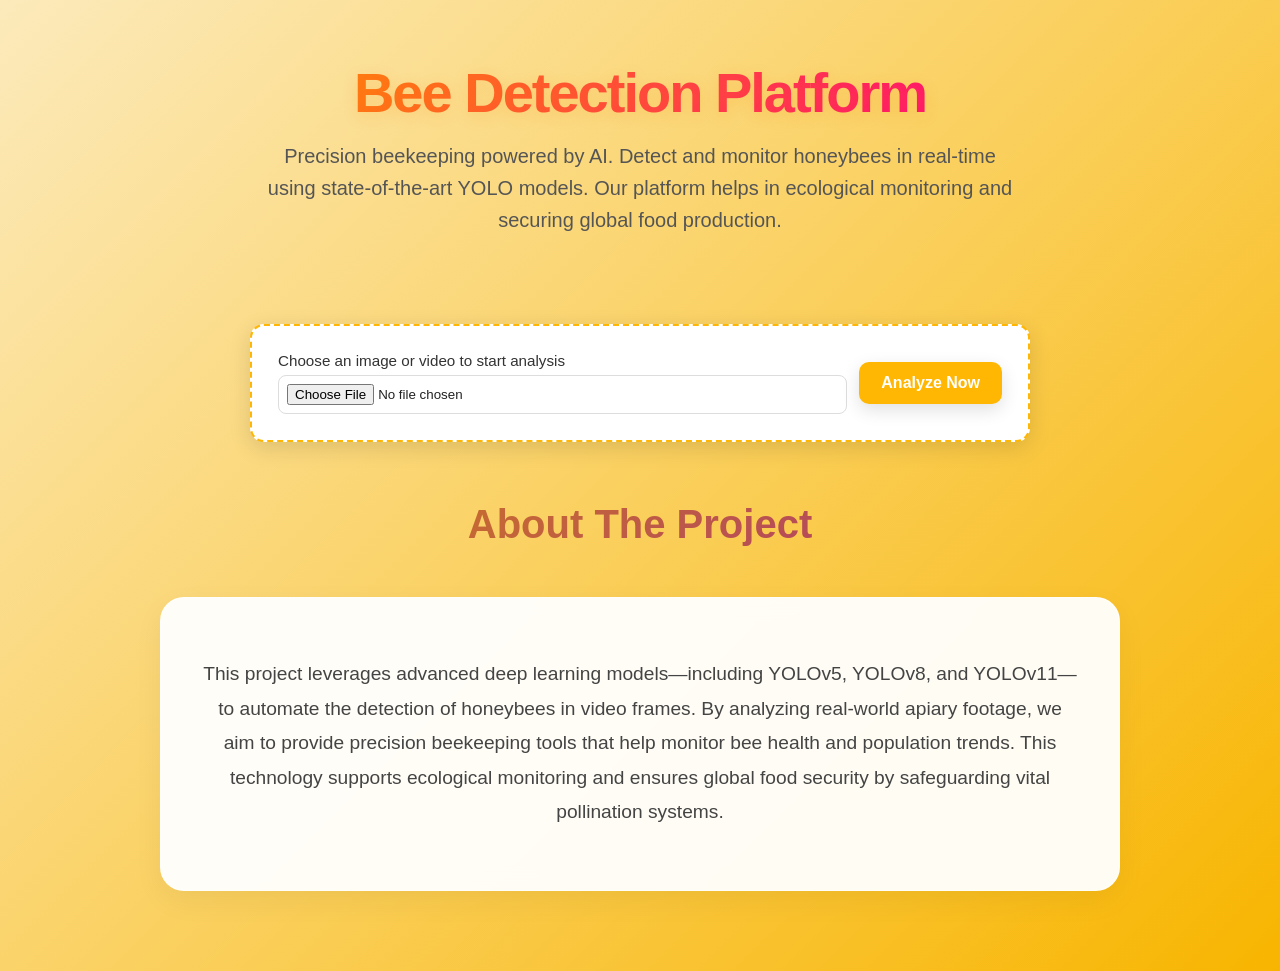
<file: index.html>
<!DOCTYPE html>
<html lang="en">

<head>
  <meta charset="utf-8">
  <meta name="viewport" content="width=device-width, initial-scale=1.0">
  <title>🐝 Bee Detection</title>
  <link rel="icon" type="image/svg+xml"
    href='data:image/svg+xml,<svg xmlns="http://www.w3.org/2000/svg" viewBox="0 0 100 100"><text y=".9em" font-size="90">🐝</text></svg>' />
  <link rel="stylesheet" href="style.css">
</head>

<body>
  <header class="hero-section">
    <h1>Bee Detection Platform</h1>
    <p class="hero-intro">
      Precision beekeeping powered by AI. Detect and monitor honeybees in real-time using state-of-the-art YOLO models.
      Our platform helps in ecological monitoring and securing global food production.
    </p>
  </header>

  <div class="upload-box">
    <div>
      <label class="file-label" for="fileInput">Choose an image or video to start analysis</label>
      <div class="file-row">
        <input type="file" id="fileInput" accept="image/*,video/*" />
      </div>
    </div>
    <div>
      <button id="uploadBtn">Analyze Now</button>
    </div>
  </div>

  <div class="progress-container" id="uploadProgressContainer">
    <div class="progress-bar" id="uploadProgressBar"></div>
  </div>


  <main class="result">
    <img id="resultImage" class="media hidden" alt="Processed image with detected bees">
    <div id="beeCount" class="hidden"></div>
    <video id="resultVideo" class="media hidden" controls playsinline muted autoplay>
      <source id="resultVideoSource" src="" type="video/mp4">
    </video>
    <div id="alertNotice"></div>
  </main>

  <div class="research-container">
    <div class="section-header">
      <h2>About The Project</h2>
    </div>

    <section class="content-card">
      <p style="text-align: center; font-size: 1.2rem;">
        This project leverages advanced deep learning models—including YOLOv5, YOLOv8, and YOLOv11—to automate the
        detection of honeybees in video frames. By analyzing real-world apiary footage, we aim to provide precision
        beekeeping tools that help monitor bee health and population trends. This technology supports ecological
        monitoring and ensures global food security by safeguarding vital pollination systems.
      </p>
    </section>
  </div>

  <script src="script.js"></script>
</body>

</html>
</file>
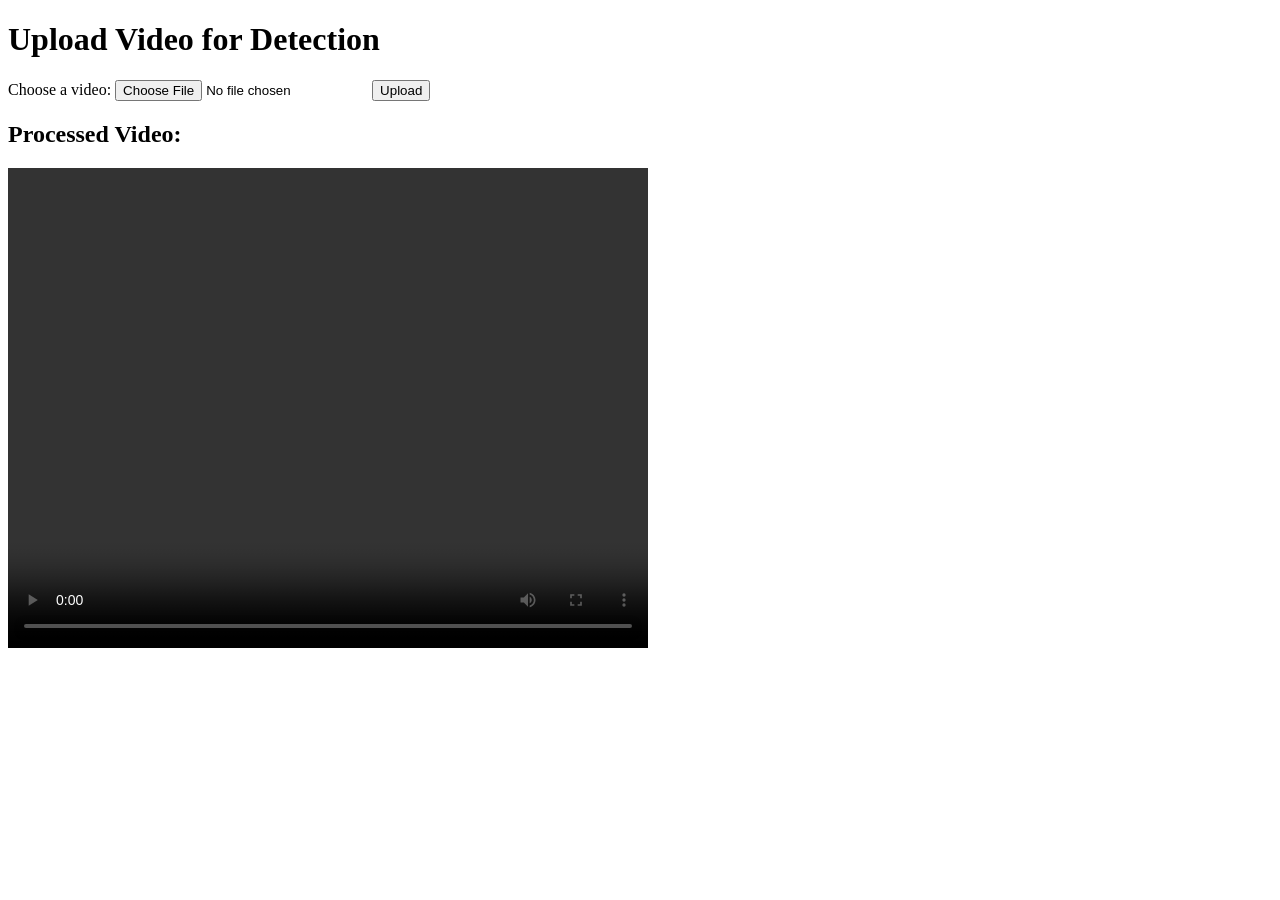
<file: static/index.html>
<!DOCTYPE html>
<html lang="en">
<head>
  <meta charset="UTF-8">
  <meta name="viewport" content="width=device-width, initial-scale=1.0">
  <title>Honey Bee Detection</title>
</head>
<body>
  <h1>Upload Video for Detection</h1>
  <form id="uploadForm">
    <label for="fileInput">Choose a video:</label>
    <input type="file" id="fileInput" name="file" accept="video/mp4" title="Upload video file" placeholder="Select a video" />
    <button type="submit">Upload</button>
  </form>

  <h2>Processed Video:</h2>
  <video id="outputVideo" width="640" height="480" controls></video>

  <script>
    const form = document.getElementById("uploadForm");
    form.addEventListener("submit", async (e) => {
      e.preventDefault();
      const fileInput = document.getElementById("fileInput");
      const formData = new FormData();
      formData.append("file", fileInput.files[0]);

      const response = await fetch("/predict_video/", {
        method: "POST",
        body: formData,
      });

      const data = await response.json();
      document.getElementById("outputVideo").src = data.video_url;
    });
  </script>
</body>
</html>
</file>
<file: style.css>
:root {
  --accent-1: #ffb703;
  --accent-2: #fb8500;
  --bg-1: linear-gradient(135deg, #fceabb, #f8b500);
  --card-bg: #ffffff;
}

* {
  box-sizing: border-box;
}

body {
  font-family: 'Segoe UI', Tahoma, Geneva, Verdana, sans-serif;
  text-align: center;
  background: var(--bg-1);
  margin: 0;
  padding: 0 12px 40px;
  min-height: 100vh;
  color: #222;
}

h1 {
  margin: 0;
  font-size: 3.5rem;
  font-weight: 800;
  background: linear-gradient(135deg, #FF8C00 0%, #FF0080 100%);
  -webkit-background-clip: text;
  background-clip: text;
  -webkit-text-fill-color: transparent;
  letter-spacing: -2px;
  text-shadow: 0px 4px 15px rgba(255, 140, 0, 0.2);
}

.hero-section {
  padding: 60px 20px 40px;
  max-width: 800px;
  margin: 0 auto;
}

.hero-intro {
  font-size: 1.25rem;
  line-height: 1.6;
  color: #555;
  margin-top: 15px;
  margin-bottom: 30px;
}

.upload-box {
  margin: 18px auto;
  padding: 26px;
  border: 2px dashed var(--accent-1);
  width: min(780px, 95%);
  background: var(--card-bg);
  border-radius: 14px;
  box-shadow: 0 6px 22px rgba(0, 0, 0, 0.12);
  display: grid;
  grid-template-columns: 1fr auto;
  gap: 12px;
  align-items: center;
  transition: transform 0.28s ease, border-color 0.2s ease;
}

.upload-box:hover {
  transform: translateY(-4px);
  border-color: var(--accent-2);
}

.file-label {
  display: block;
  text-align: left;
  font-size: 0.95rem;
  color: #333;
  margin-bottom: 6px;
}

.file-row {
  display: flex;
  gap: 12px;
  align-items: center;
  width: 100%;
}

input[type="file"] {
  padding: 8px;
  border-radius: 8px;
  border: 1px solid #ddd;
  background: #fff;
  cursor: pointer;
  flex: 1 1 auto;
}

button#uploadBtn {
  padding: 12px 22px;
  font-size: 1rem;
  border: none;
  background: var(--accent-1);
  color: white;
  border-radius: 10px;
  cursor: pointer;
  transition: transform 0.18s ease, box-shadow 0.18s, background 0.2s;
  box-shadow: 0 6px 18px rgba(0, 0, 0, 0.12);
  font-weight: 700;
}

button#uploadBtn:hover:not(:disabled) {
  transform: translateY(-3px);
  background: var(--accent-2);
}

button#uploadBtn:disabled {
  opacity: 0.6;
  cursor: not-allowed;
}

.progress-container {
  width: 100%;
  max-width: 780px;
  margin: 12px auto;
  background: #eee;
  border-radius: 8px;
  overflow: hidden;
  display: none;
}

.progress-bar {
  width: 0%;
  height: 16px;
  background: var(--accent-1);
  transition: width 0.2s;
  margin-bottom: 6px;
}

.result {
  margin-top: 26px;
}

.media {
  max-width: 820px;
  width: 100%;
  margin: 14px auto;
  border: 3px solid var(--accent-1);
  border-radius: 12px;
  box-shadow: 0 8px 30px rgba(0, 0, 0, 0.12);
  display: block;
}

.hidden {
  display: none !important;
}

#beeCount {
  font-size: 1.05rem;
  font-weight: 700;
  margin-top: 10px;
  color: #222;
  background: #fff3cd;
  display: inline-block;
  padding: 10px 18px;
  border-radius: 999px;
  box-shadow: 0 8px 30px rgba(0, 0, 0, 0.08);
}

#alertNotice {
  margin-top: 8px;
  font-size: 0.95rem;
  font-weight: 600;
  color: #155724;
  background: #d4edda;
  padding: 6px 12px;
  border-radius: 12px;
  display: none;
}

@media (max-width:600px) {
  .upload-box {
    grid-template-columns: 1fr;
  }

  h1 {
    font-size: 1.6rem;
  }

  #beeCount {
    font-size: 0.98rem;
  }
}

/* Professional Research Section Styling */
.research-container {
  max-width: 1000px;
  margin: 60px auto 40px;
  text-align: left;
  padding: 0 20px;
}

.section-header {
  text-align: center;
  margin-bottom: 50px;
}

.section-header h2 {
  font-size: 2.5rem;
  color: #222;
  margin-bottom: 10px;
  background: linear-gradient(135deg, #d38312, #a83279);
  -webkit-background-clip: text;
  background-clip: text;
  -webkit-text-fill-color: transparent;
}

.section-header p {
  font-size: 1.1rem;
  color: #666;
  max-width: 600px;
  margin: 0 auto;
}

.content-card {
  background: rgba(255, 255, 255, 0.95);
  backdrop-filter: blur(10px);
  border: 1px solid rgba(255, 255, 255, 0.6);
  border-radius: 24px;
  padding: 40px;
  box-shadow: 0 10px 30px rgba(0, 0, 0, 0.05);
  margin-bottom: 40px;
  transition: transform 0.3s ease, box-shadow 0.3s ease;
}

.content-card:hover {
  transform: translateY(-5px);
  box-shadow: 0 20px 40px rgba(0, 0, 0, 0.1);
}

.content-card h3 {
  font-size: 1.8rem;
  color: #333;
  margin-top: 0;
  margin-bottom: 20px;
  border-left: 5px solid var(--accent-1);
  padding-left: 15px;
}

.content-card p {
  line-height: 1.8;
  color: #444;
  margin-bottom: 20px;
  font-size: 1.05rem;
}
</file>
